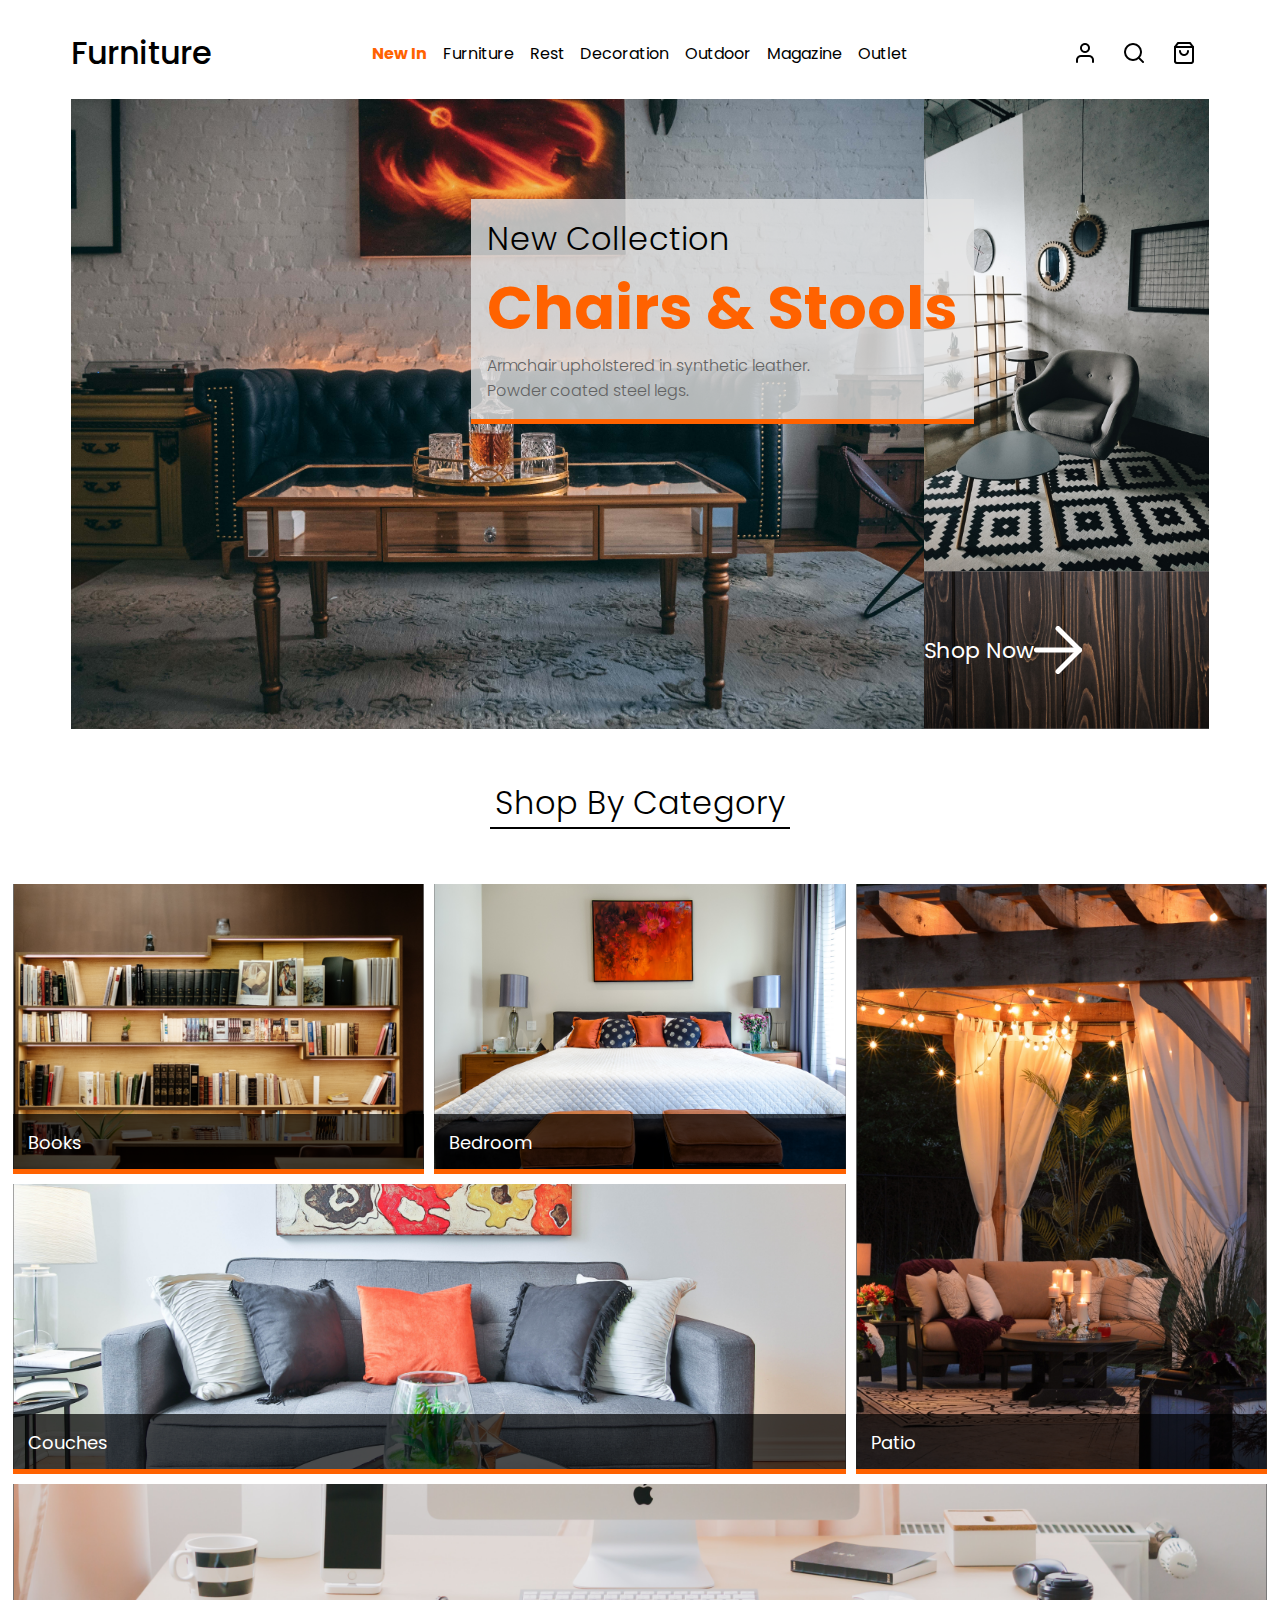
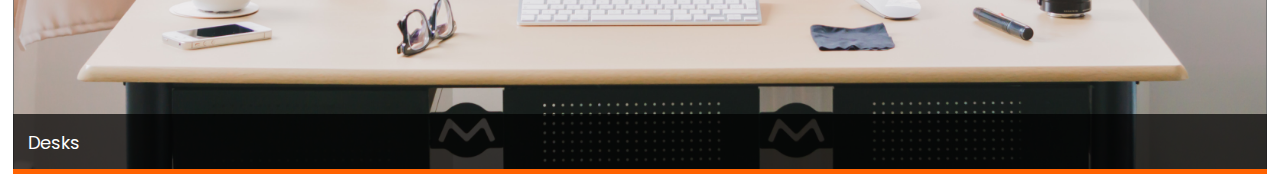
<file: furniture_landing_page/index.html>
<!DOCTYPE html>
<html>

<head>
    <link href="https://fonts.googleapis.com/css?family=Poppins:100,200,300,400,500,600,700,800,900&display=swap"
        rel="stylesheet">
    <link href="css/style.css" rel="stylesheet" type="text/css">
    <title>Furniture Homepage</title>
</head>

<body>
    <nav id="navBar">
        <h1>Furniture</h1>
        <div id="navigation">
            <p class="highlight">New In</p>
            <p>Furniture</p>
            <p>Rest</p>
            <p>Decoration</p>
            <p>Outdoor</p>
            <p>Magazine</p>
            <p>Outlet</p>
        </div>
        <div class="icons">
            <img src="images/user.png">
            <img src="images/search.png">
            <img src="images/shopping-bag.png">
        </div>
    </nav>
    <section id="heroGrid">
        <div id="featuredProduct" class="heroGridArea">
            <div id="headline">
                <h3 id="newCollection">New Collection</h3>
                <h2>Chairs & Stools</h2>
                <p>Armchair upholstered in synthetic leather.<br> Powder coated steel legs.</p>
            </div>
        </div>
        <div id="secondaryProduct" class="heroGridArea"></div>
        <div id="CTA" class="heroGridArea">
            <h4>Shop Now</h4>
            <img src="images/arrow-right.png">
        </div>

    </section>
    <div class="subHeading">
        <h3>Shop By Category</h3>
    </div>
    <section id="categoryGrid">

        <div class="categoryGridArea" id="book">
            <div class="heading">Books</div>
        </div>
        <div class="categoryGridArea" id="bed">
            <div class="heading">Bedroom</div>
        </div>
        <div class="categoryGridArea" id="patio">
            <div class="heading">Patio</div>
        </div>
        <div class="categoryGridArea" id="couch">
            <div class="heading">Couches</div>
        </div>
        <div class="categoryGridArea" id="desk">
            <div class="heading">Desks</div>
        </div>
    </section>
</body>

</html>
</file>
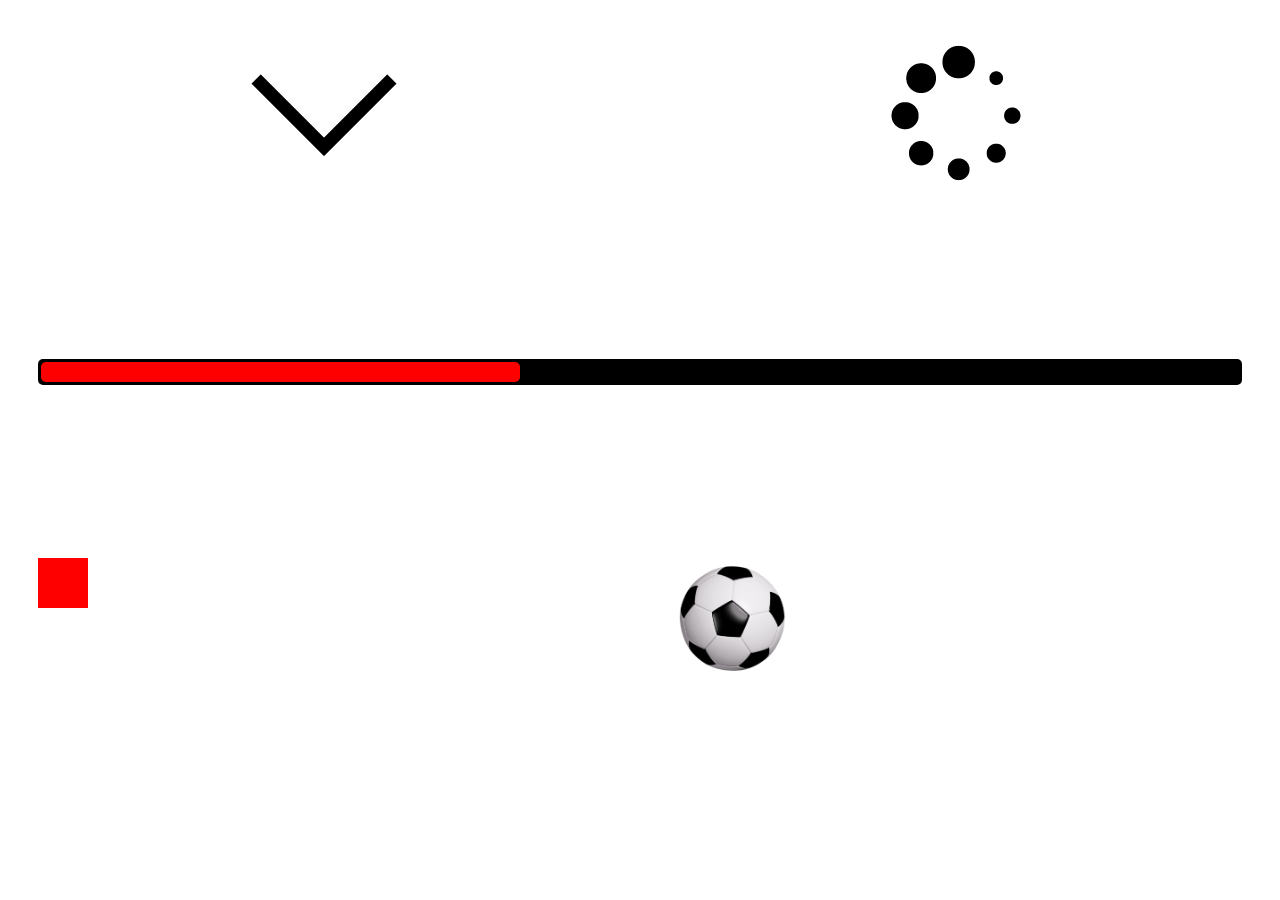
<file: keyframes/index.html>
<!DOCTYPE html>
<html>

<head>
  <link href="css/style.css" rel="stylesheet" type="text/css">
</head>

<body>
  <section class="grid">

    <div class="gridChild arrow">
      <img class="bounceMe" src="images/downArrow.png">
    </div>

    <div class="gridChild preload">
      <img class="spinMe" src="images/preloader.png">
    </div>

    <div class="gridChild ball">
      <img class="ball" src="images/soccer.png">
    </div>

    <div class="gridChild loadingBar">
      <div id="progressbar">
        <div class="orangeBar">
        </div>
      </div>
    </div>



    <div class="gridChild boxMove">
      <div class="movingBox">
      </div>
    </div>


  </section>
</body>

</html>
</file>
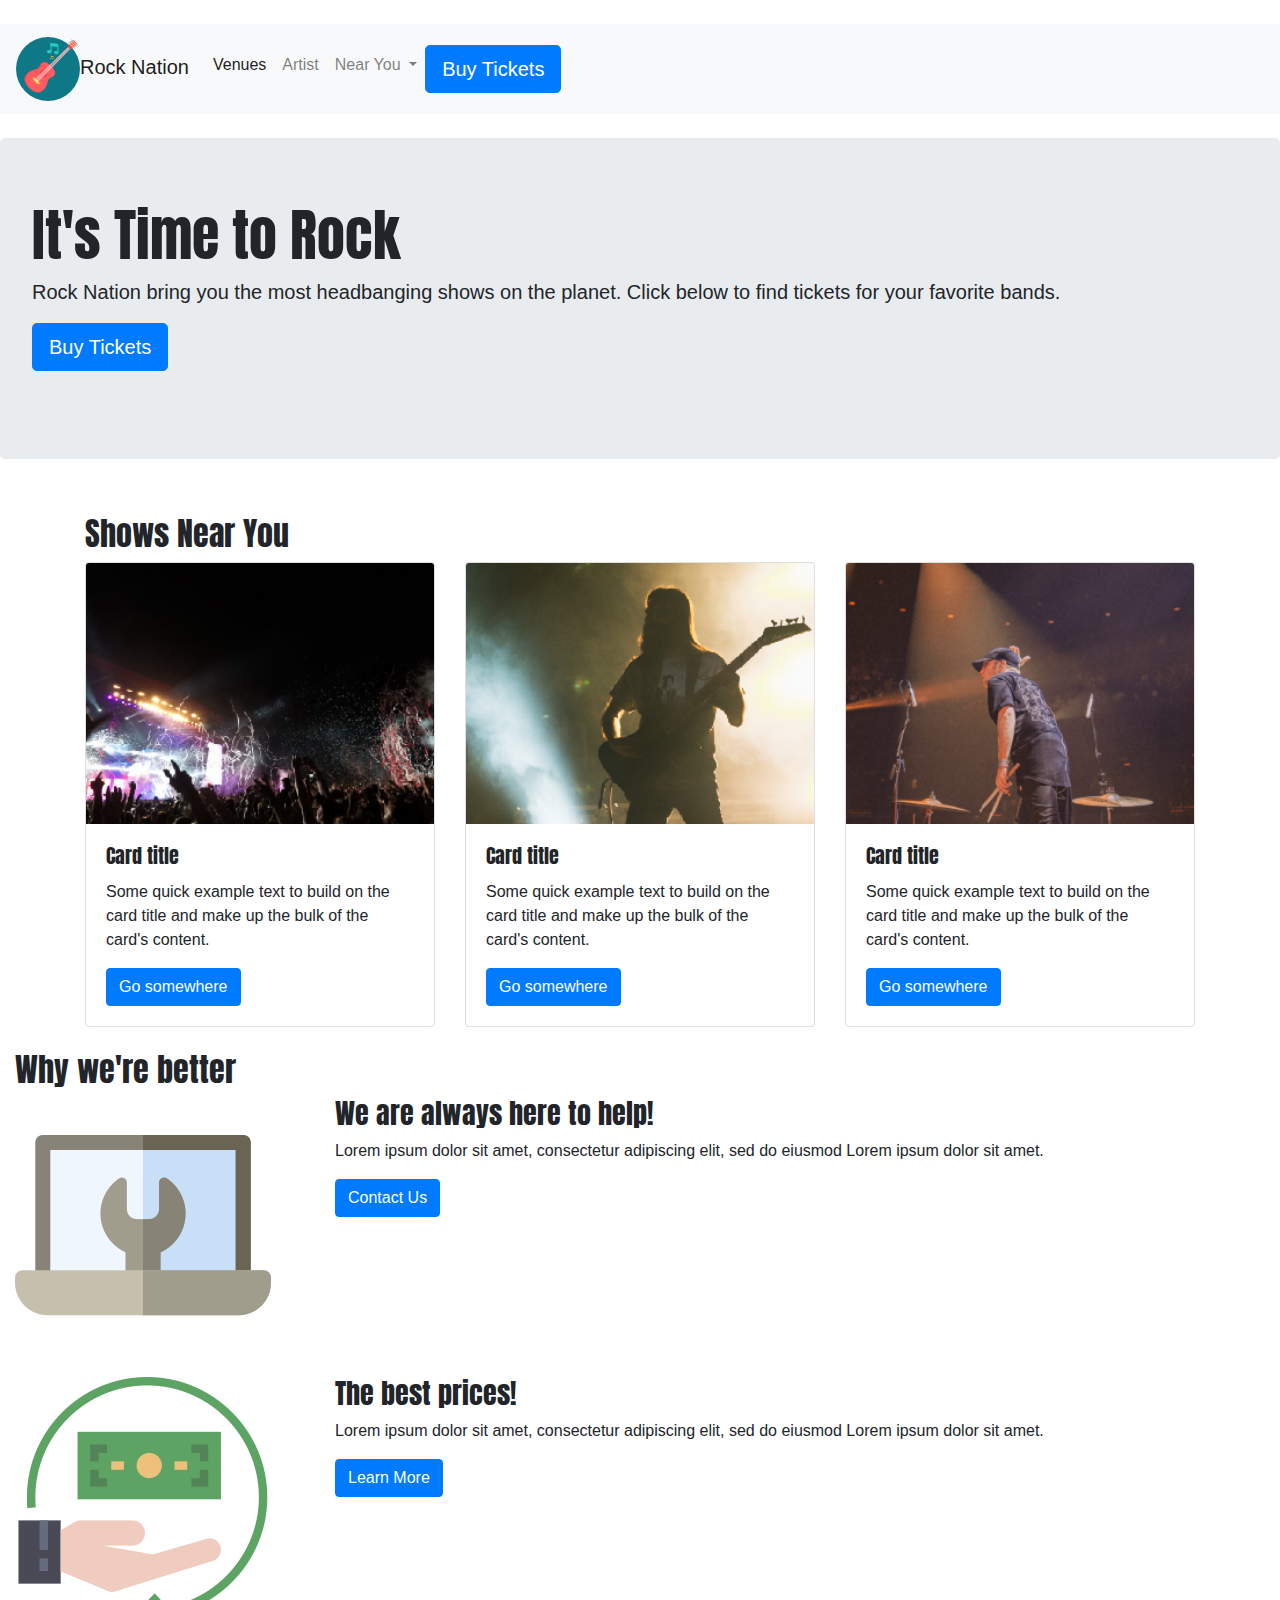
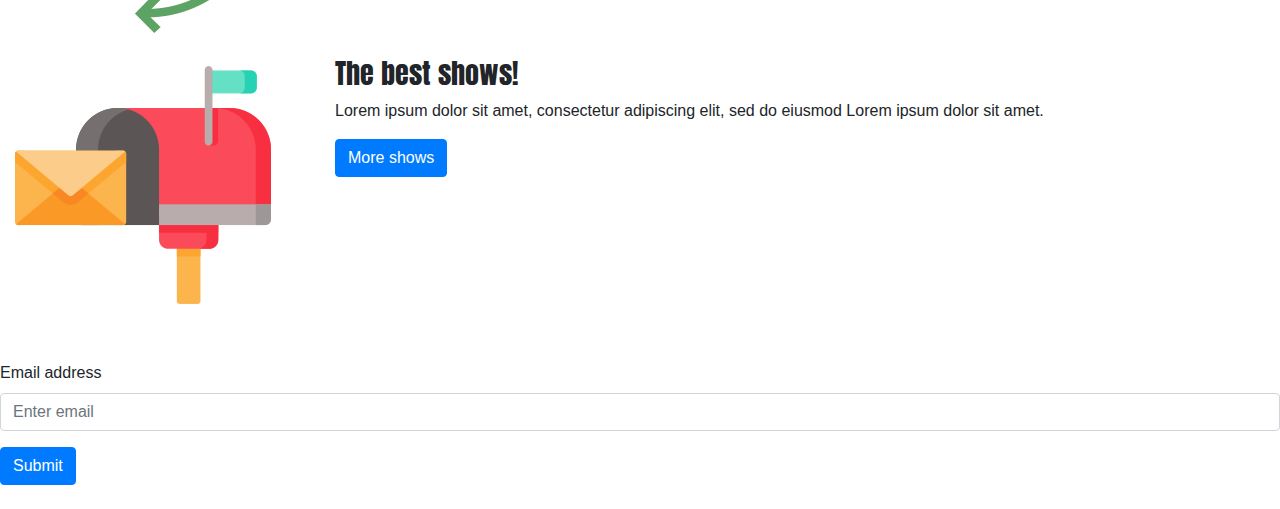
<file: rock_nation/index.html>
<!doctype html>
<html lang="en">
​
<head>
​
  <!-- Required meta tags -->
  <meta charset="utf-8">
  <meta name="viewport" content="width=device-width, initial-scale=1, shrink-to-fit=no">
​
  <!-- Bootstrap CSS -->
​
  <link rel="stylesheet" href="https://stackpath.bootstrapcdn.com/bootstrap/4.3.1/css/bootstrap.min.css"
    integrity="sha384-ggOyR0iXCbMQv3Xipma34MD+dH/1fQ784/j6cY/iJTQUOhcWr7x9JvoRxT2MZw1T" crossorigin="anonymous">
  <link href="https://fonts.googleapis.com/css?family=Anton|Jura&display=swap" rel="stylesheet">
  <link rel="stylesheet" href="css/style.css">
​
​
  <title>Our Custom Template</title>
</head>
​
<body>
​
  <!-- Navigation bar -->
  <nav class="navbar navbar-expand-lg navbar-light bg-light customNav">
    <a class="navbar-brand" href="#"><img src="images/acoustic-guitar.png">Rock Nation</a>
    <button class="navbar-toggler" type="button" data-toggle="collapse" data-target="#navbarSupportedContent"
      aria-controls="navbarSupportedContent" aria-expanded="false" aria-label="Toggle navigation">
      <span class="navbar-toggler-icon"></span>
    </button>
    <div class="collapse navbar-collapse" id="navbarSupportedContent">
      <ul class="navbar-nav mr-auto">
        <li class="nav-item active">
          <a class="nav-link" href="#">Venues <span class="sr-only">(current)</span></a>
        </li>
        <li class="nav-item">
          <a class="nav-link" href="#">Artist</a>
        </li>
        <li class="nav-item dropdown">
          <a class="nav-link dropdown-toggle" href="#" id="navbarDropdown" role="button" data-toggle="dropdown"
            aria-haspopup="true" aria-expanded="false">
            Near You
          </a>
          <div class="dropdown-menu" aria-labelledby="navbarDropdown">
            <a class="dropdown-item" href="#">Action</a>
            <a class="dropdown-item" href="#">Another action</a>
            <div class="dropdown-divider"></div>
            <a class="dropdown-item" href="#">Something else here</a>
          </div>
        </li>
        <li class="nav-item">
          <a class="btn btn-primary btn-lg navCTA" href="#" role="button">Buy Tickets</a>
        </li>
      </ul>
​
    </div>
  </nav>
  <!-- End navigation bar -->
​
  <!-- Jumbotron -->
  <div class="jumbotron rockBackground">
    <div class="jumboCopy">
      <h1 class="display-4">It's Time to Rock</h1>
      <p class="lead">Rock Nation bring you the most headbanging shows on the planet. Click below to find tickets for
        your favorite bands.</p>
      <a class="btn btn-primary btn-lg" href="#" role="button">Buy Tickets</a>
    </div>
​
  </div>
  <!-- End jumbotron -->
​
  <!-- Cards -->
  <div class="container-fluid container">
    <h2 class="sectionHeading">Shows Near You</h2>
    <div class="row showsNear">
      <!-- Card 1 -->
      <div class="cardContainer col-lg-4 col-md-4 col-sm-12">
        <div class="card">
          <img src="images/show3.jpg" class="card-img-top" alt="...">
          <div class="card-body">
            <h5 class="card-title">Card title</h5>
            <p class="card-text">Some quick example text to build on the card title and make up the bulk of the card's
              content.</p>
            <a href="#" class="btn btn-primary">Go somewhere</a>
          </div>
        </div>
      </div>
      <!-- End card 1 -->
​
      <!-- Card 2 -->
      <div class="cardContainer col-lg-4 col-md-4 col-sm-12">
        <div class="card">
          <img src="images/show1.jpg" class="card-img-top" alt="...">
          <div class="card-body">
            <h5 class="card-title">Card title</h5>
            <p class="card-text">Some quick example text to build on the card title and make up the bulk of the card's
              content.</p>
            <a href="#" class="btn btn-primary">Go somewhere</a>
          </div>
        </div>
      </div>
      <!-- End card 2 -->
​
      <!-- Card 3 -->
      <div class="cardContainer col-lg-4 col-md-4 col-sm-12">
        <div class="card">
          <img src="images/show2.jpg" class="card-img-top" alt="...">
          <div class="card-body">
            <h5 class="card-title">Card title</h5>
            <p class="card-text">Some quick example text to build on the card title and make up the bulk of the card's
              content.</p>
            <a href="#" class="btn btn-primary">Go somewhere</a>
          </div>
        </div>
      </div>
      <!-- End card 3 -->
​
    </div>
  </div>
  <!-- End cards -->
​
  <!-- Content -->
  <div class="container-fluid content">
    <h2 class="sectionHeading">Why we're better</h2>
    <!-- Row 1 -->
    <div class="row valueProp">
        <div class="sideAccent">
        </div>
        <div class="imageContainer col-3">
          <img src="images/assistance.png">
        </div>
        <div class="text col-8">
          <h3>We are always here to help!</h3>
          <p>
            Lorem ipsum dolor sit amet, consectetur adipiscing elit, sed do eiusmod Lorem ipsum dolor sit amet.
          </p>
          <a href="#" class="btn btn-primary">Contact Us
          </a>
        </div>
      </div>
      <!-- End row 1 -->
​
      <!-- Row 2 -->
      <div class="row valueProp">
        <div class="sideAccent">
        </div>
        <div class="imageContainer col-3">
          <img src="images/refund.png">
        </div>
        <div class="text col-8">
          <h3>The best prices!</h3>
          <p>
            Lorem ipsum dolor sit amet, consectetur adipiscing elit, sed do eiusmod Lorem ipsum dolor sit amet.
          </p>
          <a href="#" class="btn btn-primary">Learn More</a>
        </div>
      </div>
      <!-- End row 2 -->
​
      <!-- Row 3 -->
      <div class="row valueProp">
        <div class="sideAccent">
        </div>
        <div class="imageContainer col-3">
          <img src="images/mail-box.png">
        </div>
        <div class="text col-8">
          <h3>The best shows!</h3>
          <p>
            Lorem ipsum dolor sit amet, consectetur adipiscing elit, sed do eiusmod Lorem ipsum dolor sit amet.
          </p>
          <a href="#" class="btn btn-primary">More shows</a>
        </div>
      </div>
      <!-- End row 3 -->
​
​
  </div>
  <!-- End content -->
​
  <!-- Footer -->
  <footer>
    <form>
      <div class="form-group">
        <label for="exampleInputEmail1">Email address</label>
        <input type="email" class="form-control" id="exampleInputEmail1" aria-describedby="emailHelp"
          placeholder="Enter email">
      </div>
      <button type="submit" class="btn btn-primary">Submit</button>
    </form>
  </footer>
  <!-- End footer -->
​
  <!-- Optional JavaScript -->
  <!-- jQuery first, then Popper.js, then Bootstrap JS -->
  <script src="https://code.jquery.com/jquery-3.3.1.slim.min.js"
    integrity="sha384-q8i/X+965DzO0rT7abK41JStQIAqVgRVzpbzo5smXKp4YfRvH+8abtTE1Pi6jizo"
    crossorigin="anonymous"></script>
  <script src="https://cdnjs.cloudflare.com/ajax/libs/popper.js/1.14.7/umd/popper.min.js"
    integrity="sha384-UO2eT0CpHqdSJQ6hJty5KVphtPhzWj9WO1clHTMGa3JDZwrnQq4sF86dIHNDz0W1"
    crossorigin="anonymous"></script>
  <script src="https://stackpath.bootstrapcdn.com/bootstrap/4.3.1/js/bootstrap.min.js"
    integrity="sha384-JjSmVgyd0p3pXB1rRibZUAYoIIy6OrQ6VrjIEaFf/nJGzIxFDsf4x0xIM+B07jRM"
    crossorigin="anonymous"></script>
</body>
​
</html>
</file>
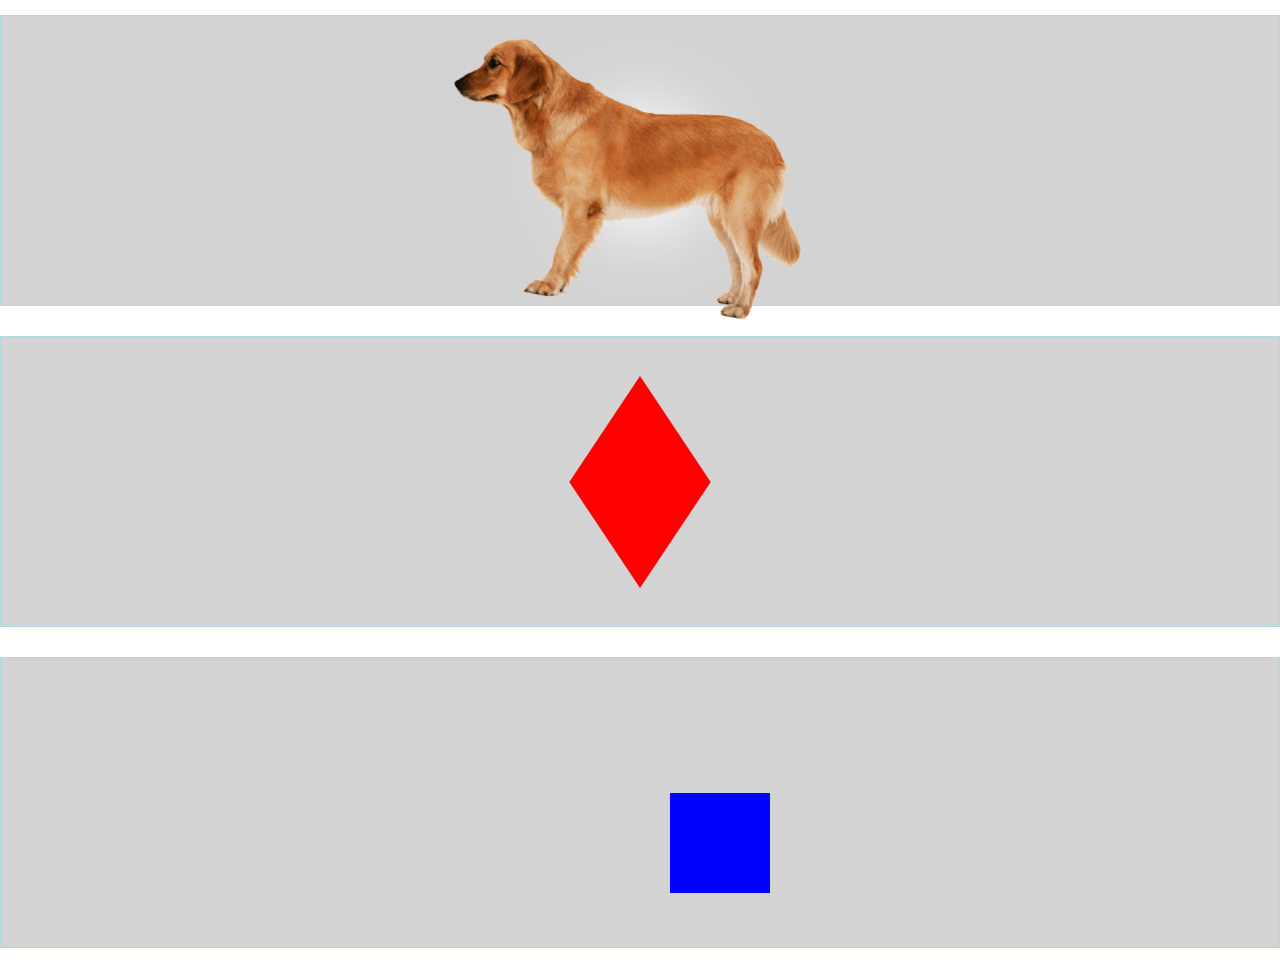
<file: rotation/index.html>
<!DOCTYPE html>
<html>
  <head>
    <link href="css/style.css" rel="stylesheet" type="text/css">
  </head>
  <body>
    <section class="grid">
      <div class="rotate gridChild">
        <img class="rotateMe" src="images/dog.png">
      </div>
      <div class="scale gridChild">
        <div class="scaleMe"></div>
      </div>
      <div class="translate gridChild">
        <div class="moveMe"></div>
      </div>
    </section>
  </body>
</html>
</file>
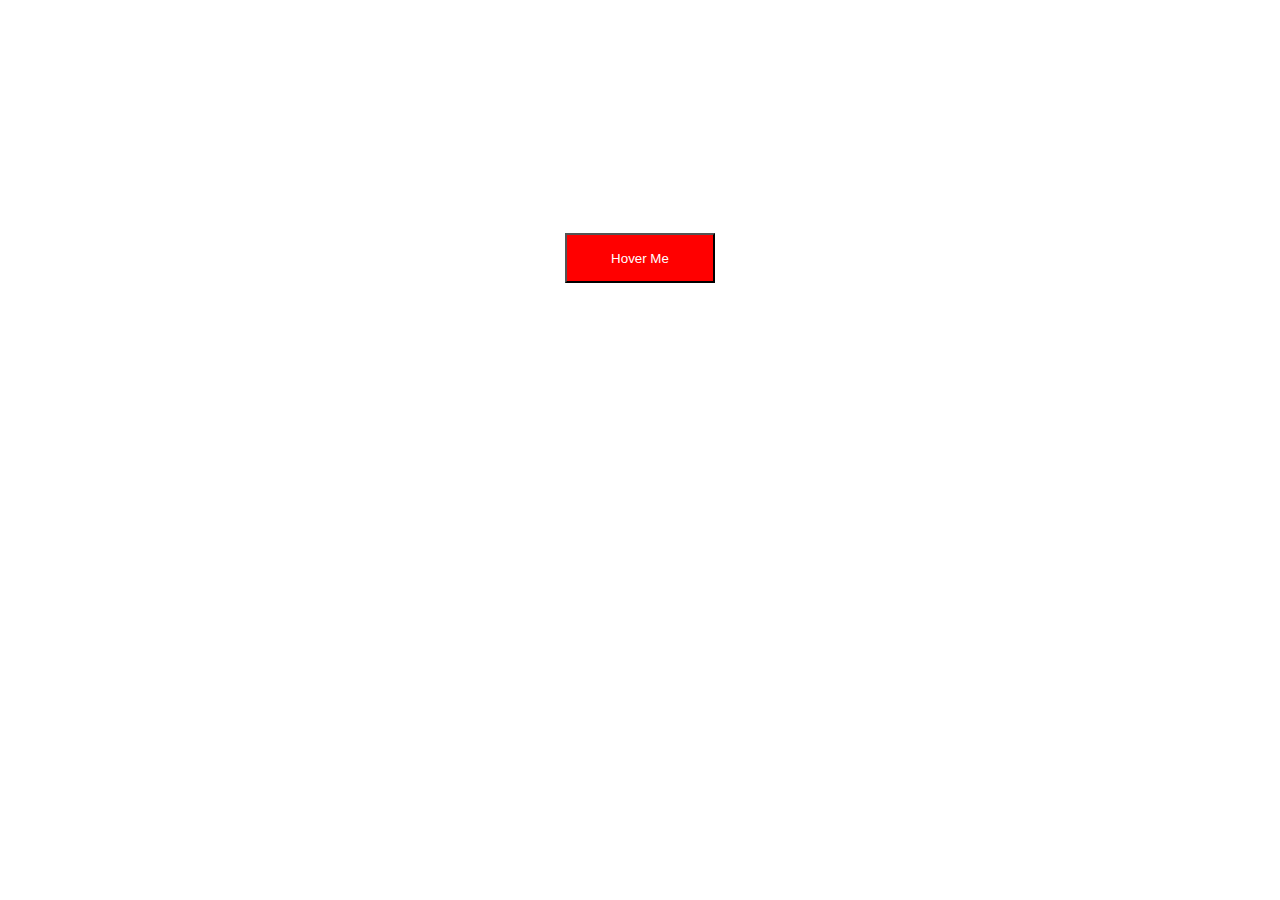
<file: transition/index.html>
<!DOCTYPE html>
<html>
  <head>
    <link href="css/style.css" rel="stylesheet" type="text/css">
  </head>
  <body>
    <section class="grid">
      <button class="hoverMe">Hover Me</button>
    </section>
  </body>
</html>
</file>
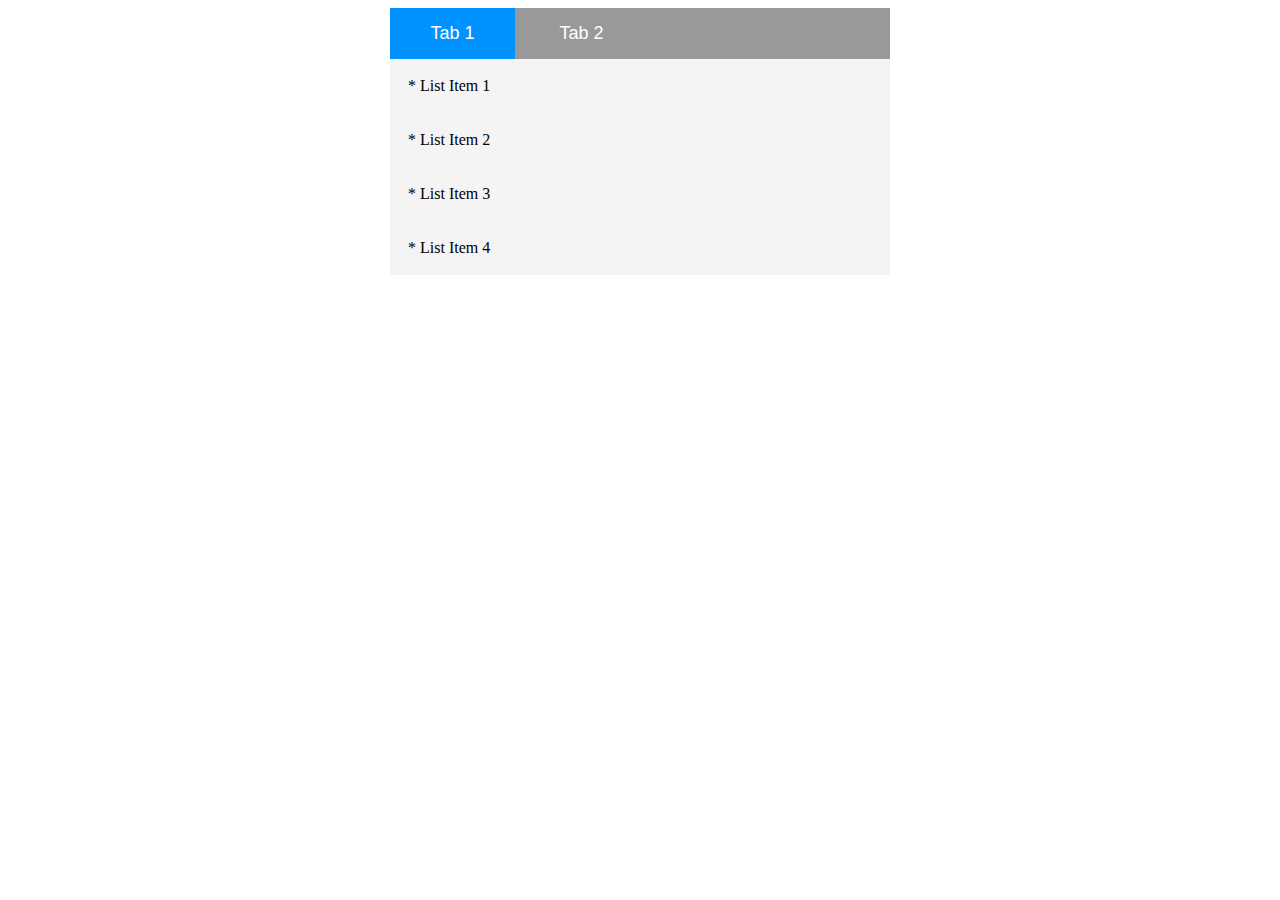
<file: conditions/01_Conditionals/index.html>
<!DOCTYPE html>
<html>
<head>
  <link href="css/index.css" rel="stylesheet" type="text/css">
</head>
<body>
  <div class="tabContainer">
    <div class="tabBar">
      <div class="tab tab1 active">Tab 1</div>
      <div class="tab tab2">Tab 2</div>
    </div>
    <div class="grid" id="tabContent1">
      <div class="listItem">* List Item 1</div>
      <div class="listItem">* List Item 2</div>
      <div class="listItem">* List Item 3</div>
      <div class="listItem">* List Item 4</div>
    </div>
    <div class="grid" id="tabContent2">
      <div class="listItem">* List Item 5</div>
      <div class="listItem">* List Item 6</div>
      <div class="listItem">* List Item 7</div>
      <div class="listItem">* List Item 8</div>
    </div>
  </div>
</body>
<script src="https://ajax.googleapis.com/ajax/libs/jquery/3.4.1/jquery.min.js"></script>
<script src="js/index.js"></script>
</html>
</file>
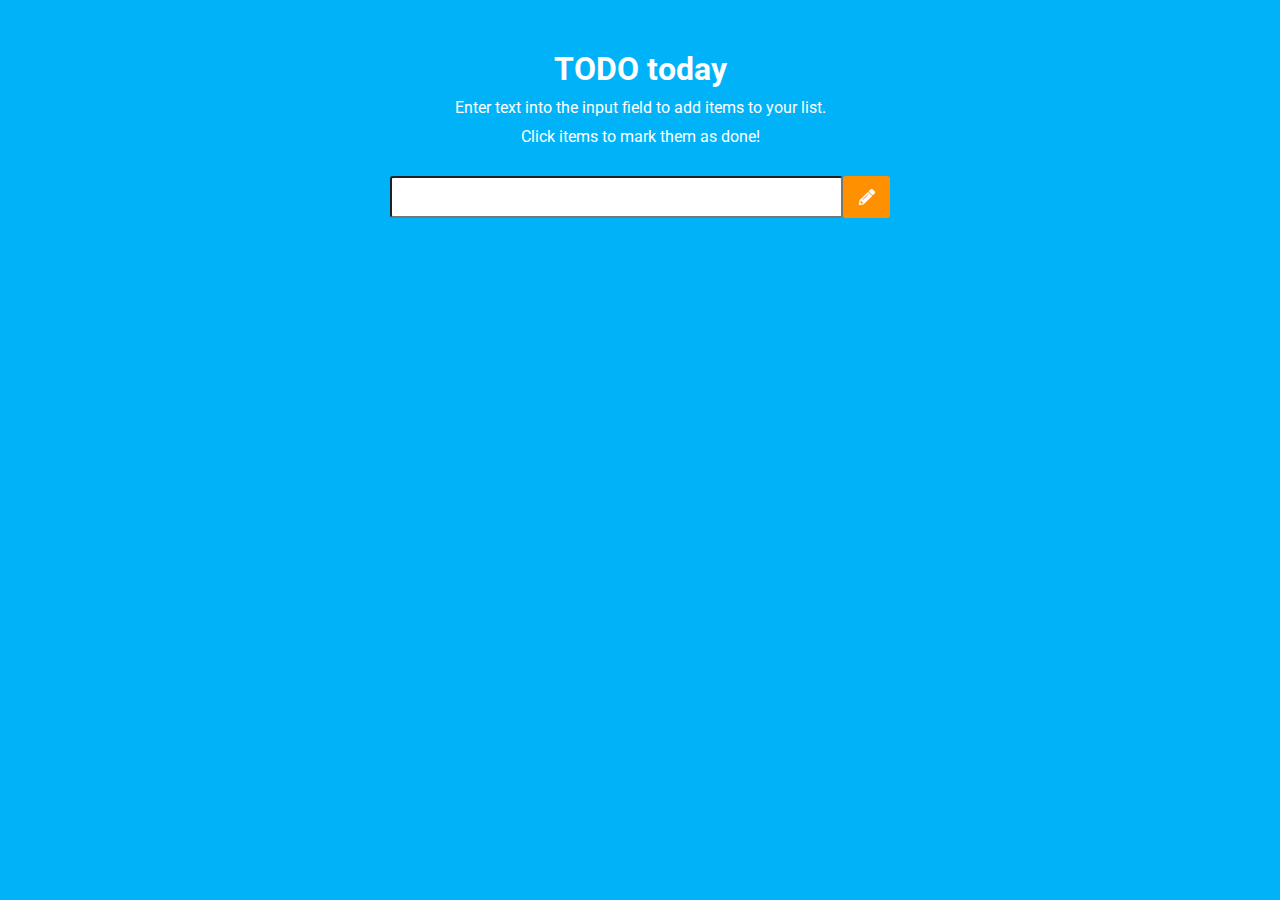
<file: conditions/03_todo_app/index.html>
<!DOCTYPE html>
<html>
<link href="https://fonts.googleapis.com/css?family=Roboto&display=swap" rel="stylesheet">
<link href="css/style.css" type="text/css" rel="stylesheet">
<link href="css/fontawesome/css/all.css" type="text/css" rel="stylesheet">
<body>
  <section class="wrapper">
    <h1>TODO today</h1>
    <p>Enter text into the input field to add items to your list.</p>
    <p>Click items to mark them as done!</p>
    <div class="inputContainer">
      <input type="input" id="todoItem">
      <button id="enter"><i class="fas fa-pencil-alt"></i></button>
    </div>
    <div id="todoList">

    </div>
  </section>
</body>
<script
  src="https://code.jquery.com/jquery-3.4.1.js"
  integrity="sha256-WpOohJOqMqqyKL9FccASB9O0KwACQJpFTUBLTYOVvVU="
  crossorigin="anonymous"></script>
<script src="js/index.js"></script>
</html>
</file>
<file: furniture_landing_page/css/style.css>
body {
    font-family: 'Poppins', sans-serif;
  }
  
  /* Grid CSS */
  #heroGrid{
      margin: 0px 5%;
      display: grid;
      min-height: 500px;
      height: 70vh;
      grid-template-rows: 75% 25%;
      grid-template-columns: 75% 25%;
      grid-template-areas: 
        "featuredProduct secondaryProduct"
        "featuredProduct CTA";
  }
  
  /* Category Grid CSS */
  #featuredProduct{
grid-area: featuredProduct;
background-image: url("../images/furniture1.png");
  }
  #secondaryProduct{
grid-area: secondaryProduct;
background-image: url("../images/furniture2.jpg");
  }
#CTA{
    justify-content: 0px 5%;
    cursor: pointer;
    background-image: url("../images/woodbg.png");
    grid-area: CTA;
}
.heroGridArea{
    background-position: center;
    background-repeat: no-repeat;
    background-size: cover;
    align-items: center;
    display: flex;
    position: relative;
}
#categoryGrid{
    display: grid;
    grid-template-rows: 300px 300px 300px;
    grid-template-columns: 1fr 1fr 1fr;
    grid-template-areas: 

    "book bed patio"
    "couch couch patio"
    "desk desk desk"
    ;
}
.subHeading{
text-align: center;
border-bottom: 2px solid black;
width: 300px;
margin: 50px auto;
}

.categoryGridArea{
    background-position: center;
    background-size: cover;
    background-repeat: no-repeat;
    margin: 5px;
    cursor: pointer;
    display: grid;
    align-content: end;
}

.heading{
background-color: rgba(0, 0, 0, 0.7);
padding: 15px;
height: 25px;
color: white;
font-size: 18px;
border-bottom: 5px solid #FF6200;
}


  /* Navigation CSS */
  /* CHECK OUT THIS CODE BELOW IF YOU WANT TO GET A REFRESHER ON FLEX */
  #navBar {
    display: flex;
    flex-direction: row;
    margin: 0px 5%;
  }
  #navBar h1 {
    width: 25%;
    font-weight: 500;
  }
  #navigation {
    display: flex;
    width: 50%;
    align-items: center;
    justify-content: space-evenly;
  }
  #navigation p {
    cursor: pointer;
    text-decoration: none;
  }
  .icons {
    display: flex;
    justify-content: flex-end;
    align-items: center;
    width: 25%;
  }
  .icons img {
    margin: 15px;
    cursor: pointer;
  }
  .highlight {
    color: #FF6200;
    font-weight: 700;
  }
  
  /* Typography CSS */
  
  h2 {
    font-size: 60px;
    margin: 0px 0px;
    color: #FF6200;
  }
  
  h3 {
    font-size: 32px;
    font-weight: 300;
    margin: 0px 0px;
  }
  
  h4 {
    color: white;
    font-weight: 400;
    font-size: 22px;
  }
  
  
  #headline p {
    max-width: 350px;
    font-size: 16px;
    font-weight: 300;
    margin: 0px 0px;
    color: #636364;
  }

  #headline{
    border-bottom: 5px solid #FF6200;
    background-color: rgb(225, 225, 225, 0.8);
    position: absolute;
    z-index: 100;
    top: 100px;
    right: -50px;
    max-width: 550px;
    padding: 16px;
  }
  

  #book{
      display: grid;
      grid-area: book;
      background-image: url(../images/bookcases@2x.png);
  }
  #bed{
    display: grid;
    grid-area: bed;
    background-image: url(../images/beds@2x.png);
}
#couch{
    display: grid;
    grid-area: couch;
    background-image: url(../images/couch@2x.png);
}
#patio{
    display: grid;
    grid-area: patio;
    background-image: url(../images/patio@2x.png);
}
#desk{
    display: grid;
    grid-area: desk;
    background-image: url(../images/desks@2x.png);
}

@media only screen and (max-width: 1000px){
    #navigation{
        display: none;
    }
    .icons{
        margin-left: auto;
    }
}

@media only screen and (max-width: 600px){
    #headline{
        position: static;
        margin: 20px;
    }
    #heroGrid{
        grid-template-areas: 
        "featuredProduct featuedProduct"
        "secondaryProduct CTA";
    }
    #categoryGrid{
        grid-template-rows: 300px 300px 300px 300px 300px;
        grid-template-columns: 1fr;
        grid-template-areas: 
        "book"
        "bed"
        "patio"
        "couch"
        "desk";
    }
}
</file>
<file: keyframes/css/style.css>
.bounceMe {
  /* Add the animation bounceArrow here */
animation: bounceArrow .7s infinite;

}
.spinMe {
  /* Add the animation for spin on the line below  */
animation: spin 2s infinite;
}
#progressbar {
  background-color: black;
  border-radius: 5px;
  margin-top: 61px;
  padding: 3px;
}
#progressbar > .orangeBar {
  background-color: red;
  width: 40%;
  height: 20px;
  border-radius: 5px;
  animation: loadBar 4s infinite;
  animation-fill-mode: forwards;
  /* add the animation name here for the progress bar */
}
.movingBox {
  width: 50px;
  height: 50px;
  background-color: red;
  /* Add the animation name here to mox the box */
animation: movingBox 5s infinite;

}

.ball{
  animation: ball 5s infinite;
  height: 120px;
  align-items: center;
  animation-timing-function: linear;
}

@keyframes ball{
  from{
    transform: rotate(180deg);
  }
50%{
}
to{
  transform: rotate(-180deg);
}
}

@keyframes bounceArrow {
  margin-top: 0px;
  from {

  }
  50% {
margin-top: 7px;
  }
  to {
margin-top: 0px;
  }
}

@keyframes spin {
  from {
transform: rotate(180deg);
  }
  to {
transform: rotate(-180deg);
  }
}

@keyframes loadBar {
  from {
width: 40%;
  }
  to {
width: 100%
  }
}

@keyframes movingBox {
  from {
transform: translate3d(0px, 0px, 0px);
  }
  25% {
    transform: translate3d(100px, 0px, 0px);
  }
  50% {
    transform:translate3d(50px, 300px, 0px);
  }
  75% {
    transform:translate3d(200px, 100px, 0px);
  }
  to {
    transform:translate3d(0px, 0px, 0px);
  }
}


/* these values are used to display the grid and items*/
.grid {
  display: grid;
  grid-template-columns: 1fr 1fr;
  grid-template-rows: 1fr 1fr;
  grid-template-areas:
  "arrow preload"
  "loadingBar loadingBar"
  "boxMove ball"
  ;
}
.gridChild {
  margin: 15px;
  padding: 15px;
  height: 200px;
}
.arrow {
  grid-area: arrow;
  text-align: center;
}
.preload {
  grid-area: preload;
  text-align: center;
}
.loadingBar {
  grid-area: loadingBar;
}
.boxMove {
  grid-area: boxMove;
}

.sball{
  grid-area:ball ;
}
</file>
<file: rock_nation/css/style.css>
h1, h2, h3, h4, h5, h6 {
  font-family: 'Anton', sans-serif;
}
​
p {
  font-family: 'Jura', sans-serif;
}
​
.jumbotron {
  background-image: url("/images/rockOn_dark.jpg");
  background-size: cover;
  background-repeat: no-repeat;
  height: 500px;
  height: calc(100vh - 25px);
  display: flex;
  align-items: center;
  justify-content: center;
}
​
.jumboCopy {
  width: 70%;
  min-width: 500px;
  max-width: 700px;
  color: white;
  text-align: center;
}
​
.customNav {
  position: fixed;
  width: 100%;
  background: url("/images/transparency.png");
  background-color: transparent !important;
  background-size: cover;
  z-index: 10;
}
​
.navbar-nav {
  margin-left: auto;
  margin-right: 0 !important;
}
​
.navbar-brand {
  padding-right: 25px;
  width: 65px;
}
​
.nav-item {
  margin: 0px 15px;
}
​
.dropdown-menu {
  background: url("/images/transparency.png");
  background-color: transparent !important;
  background-size: cover;
}
​
.dropdown-item:focus, .dropdown-item:hover {
  color: #16168b;
  text-decoration: none;
  background: black;
}
​
.customNav a {
  color: white !important;
}
​
.navCTA {
  font-size: 15px;
}
​
footer {
  position: absolute;
  width: 100%;
  height: 60px;
  line-height: 60px;
  background-color: #f5f5f5;
  margin-top: 50px;
}
​
.cardContainer {
  text-align: center;
  margin-top: 15px;
}
​
.card {
  margin: 0 auto;
}
​
.content {
  padding: 50px;
}
​
.sectionHeading {
  text-align: center;
}
​
.showsNear {
  padding: 0px 30px 30px 30px;
}
</file>
<file: rotation/css/style.css>
body {
  margin: 0;
}
.grid {
  display: grid;
  grid-template-columns: 1fr;
  grid-template-rows: 1fr 1fr 1fr;
  grid-template-areas:
  "rotate"
  "scale"
  "translate"
  ;
}
.rotate {
  grid-area: rotate;
  text-align: center;
}
.rotate img {
  transform: rotate(10deg) translate(5px, 10px);
}
.scale {
  grid-area: scale;
  justify-content: center;
  display: grid;
  align-items: center;
}
.scaleMe {
  width: 50px;
  height: 50px;
  background-color: red;
  margin: 0 auto;
  transform: scale(2,3) rotate(45deg);
  /* Write the scale transform here */

}
.translate {
  grid-area: translate;
  justify-content: center;
  display: grid;
  align-items: center;
}
.moveMe {
  width: 100px;
  height: 100px;
  background-color: blue;
  transform: translate(80%,40%);
  /* Write the translate transform here */
}

.gridChild {
  background-color: lightgrey;
  border: 1px solid lightblue;
  margin: 15px 0px;
}
</file>
<file: transition/css/style.css>
.grid {
  display: grid;
  grid-template-columns: 1fr;
  grid-template-rows: 1fr;
  align-items: center;
  justify-items: center;
  font-family: helvetica, arial, sans-serif;
  color: white;
  grid-template-areas:
  "hover"
  "disabled"
  ;
  height: 500px;
  animation-name: rotate; 
  animation-duration: .3s; 
  animation-iteration-count: infinite;
  animation-timing-function: linear;
}
.hoverMe {
  grid-area: hover;
  background-color: red;
  color: white;
  width: 150px;
  text-align: center;
  height: 50px;
  transition: 0.3s;
  /* Add the css property transition here! */
}

/* active state */
.hoverMe:hover {
  background-color: aqua;
  color:black;
  transform: scale(1.5);
  
}
  /* Add your hover state css here. */

@keyframes rotate {
  from {transform: rotate(0deg);}
  to {transform: rotate(360deg);}
}
</file>
<file: conditions/01_Conditionals/css/index.css>
.tabContainer {
  max-width: 500px;
  background-color: #F4F4F4;
  margin: 0 auto;
}
.tab {
  display:inline-block;
  padding: 15px 25px;
  width: 75px;
  text-align: center;
  color: white;
  font-size: 18px;
  font-family: arial, helvetica;
  cursor: pointer;
}
.tabBar {
  background-color: #999999;
}
.tab1 {

}
.tab2 {

}
.active {
  background-color: #0092FF;
}
#tabContent1{

}
#tabContent2 {
  display:none;
}
.grid {

}
.listItem {
  padding: 18px;
}
</file>
<file: conditions/03_todo_app/css/style.css>
body {
  font-family: "Roboto", helvetica, sans-serif;
  margin: 0;
  padding: 0;
  background-color: #00b3f9;
}
h1 {
  margin: 5px;
  margin-top: 50px;
  color: white;
}
p {
  margin: 5px;
  color: white;
}
.wrapper {
  display: flex;
  width: 100%;
  height: 100vh;
  align-items: center;
  flex-direction:column
}
.inputContainer {
  display: flex;
  flex-direction: row;
  margin-top: 25px;
  width: 100%;
  max-width: 500px;
}
#todoItem {
  width: 96%;
  padding: 2%;
  font-size: 16px;
  border-radius: 3px;
}
#enter {
  padding: 2%;
  background-color: #ff9100;
  color: white;
  border-radius: 3px;
  width: 10%;
  border: none;
}
.fas {
  font-size: 16px;
}
#todoList {
  width: 100%;
  max-width: 500px;
}
.task {
  display: flex;
  padding: 10px;
  margin: 15px 0px;
  cursor: pointer;
  transition: all 0.75s ease;
  background-color: white;
  border: 1px solid lightgrey;
  border-radius: 3px;
}
.x {
  margin-left: auto;
  cursor: pointer;
  margin-top: 3px;
}
.done {
  color: #38912f;
  border: 2px solid #38912f;
  background: #d3f4d0;
  font-weight: 700;
}
</file>
